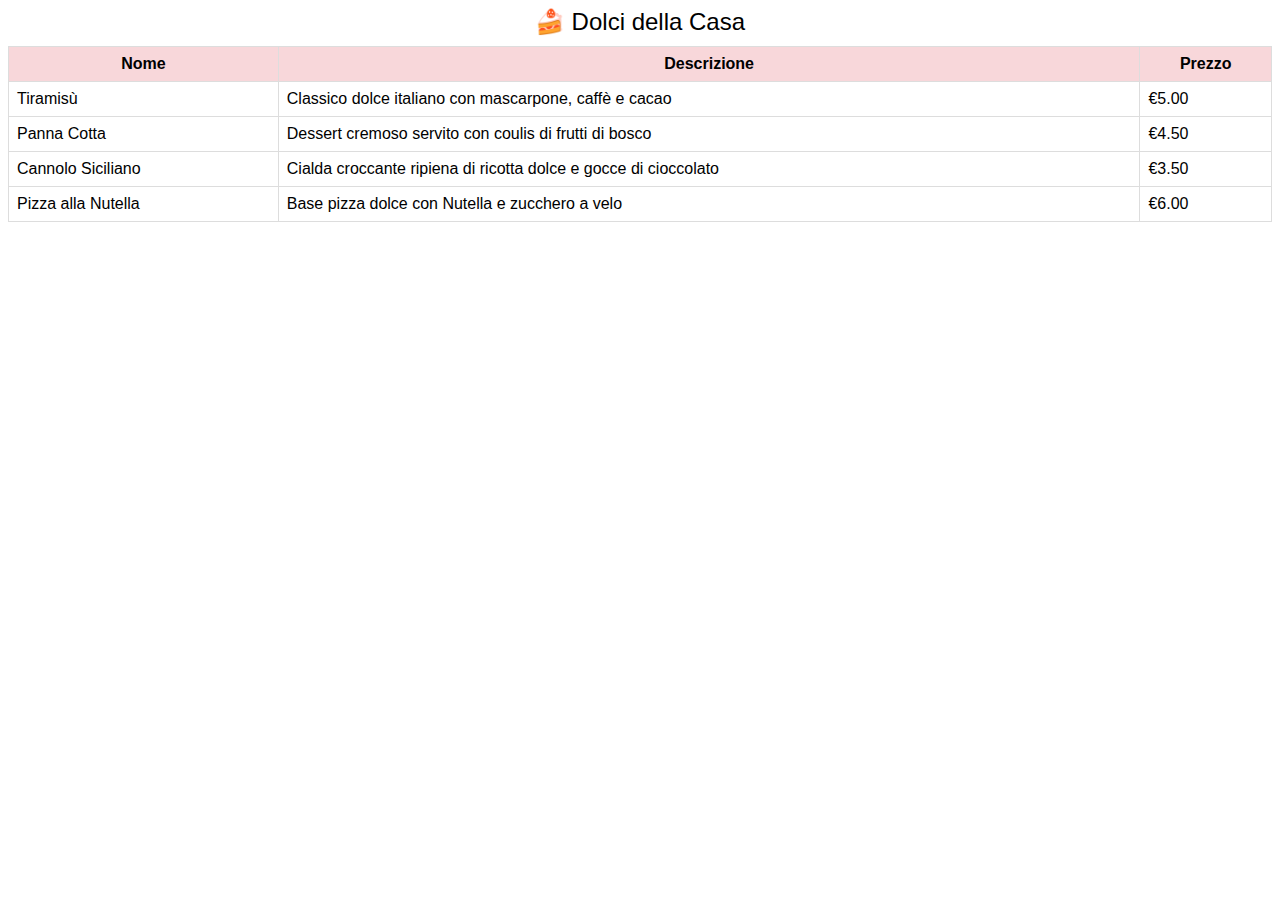
<file: Menu_Dolci.html>
<!DOCTYPE html>
<html lang="it">

<html>
    <head>
        <title>Menu dolci pizzeria</title>
    </head>
    <bodystyle="background:whitesmoke">

<table style="width:100%; border-collapse: collapse; font-family: Arial, sans-serif;">
  <caption style="font-size: 1.5em; margin-bottom: 10px;">🍰 Dolci della Casa</caption>
  <thead style="background-color: #f8d7da;">
    <tr>
      <th style="border: 1px solid #ddd; padding: 8px;">Nome</th>
      <th style="border: 1px solid #ddd; padding: 8px;">Descrizione</th>
      <th style="border: 1px solid #ddd; padding: 8px;">Prezzo</th>
    </tr>
  </thead>
  <tbody>
    <tr>
      <td style="border: 1px solid #ddd; padding: 8px;">Tiramisù</td>
      <td style="border: 1px solid #ddd; padding: 8px;">Classico dolce italiano con mascarpone, caffè e cacao</td>
      <td style="border: 1px solid #ddd; padding: 8px;">€5.00</td>
    </tr>
    <tr>
      <td style="border: 1px solid #ddd; padding: 8px;">Panna Cotta</td>
      <td style="border: 1px solid #ddd; padding: 8px;">Dessert cremoso servito con coulis di frutti di bosco</td>
      <td style="border: 1px solid #ddd; padding: 8px;">€4.50</td>
    </tr>
    <tr>
      <td style="border: 1px solid #ddd; padding: 8px;">Cannolo Siciliano</td>
      <td style="border: 1px solid #ddd; padding: 8px;">Cialda croccante ripiena di ricotta dolce e gocce di cioccolato</td>
      <td style="border: 1px solid #ddd; padding: 8px;">€3.50</td>
    </tr>
    <tr>
      <td style="border: 1px solid #ddd; padding: 8px;">Pizza alla Nutella</td>
      <td style="border: 1px solid #ddd; padding: 8px;">Base pizza dolce con Nutella e zucchero a velo</td>
      <td style="border: 1px solid #ddd; padding: 8px;">€6.00</td>
    </tr>
  </tbody>
</table>

    </body>
</html>
</file>
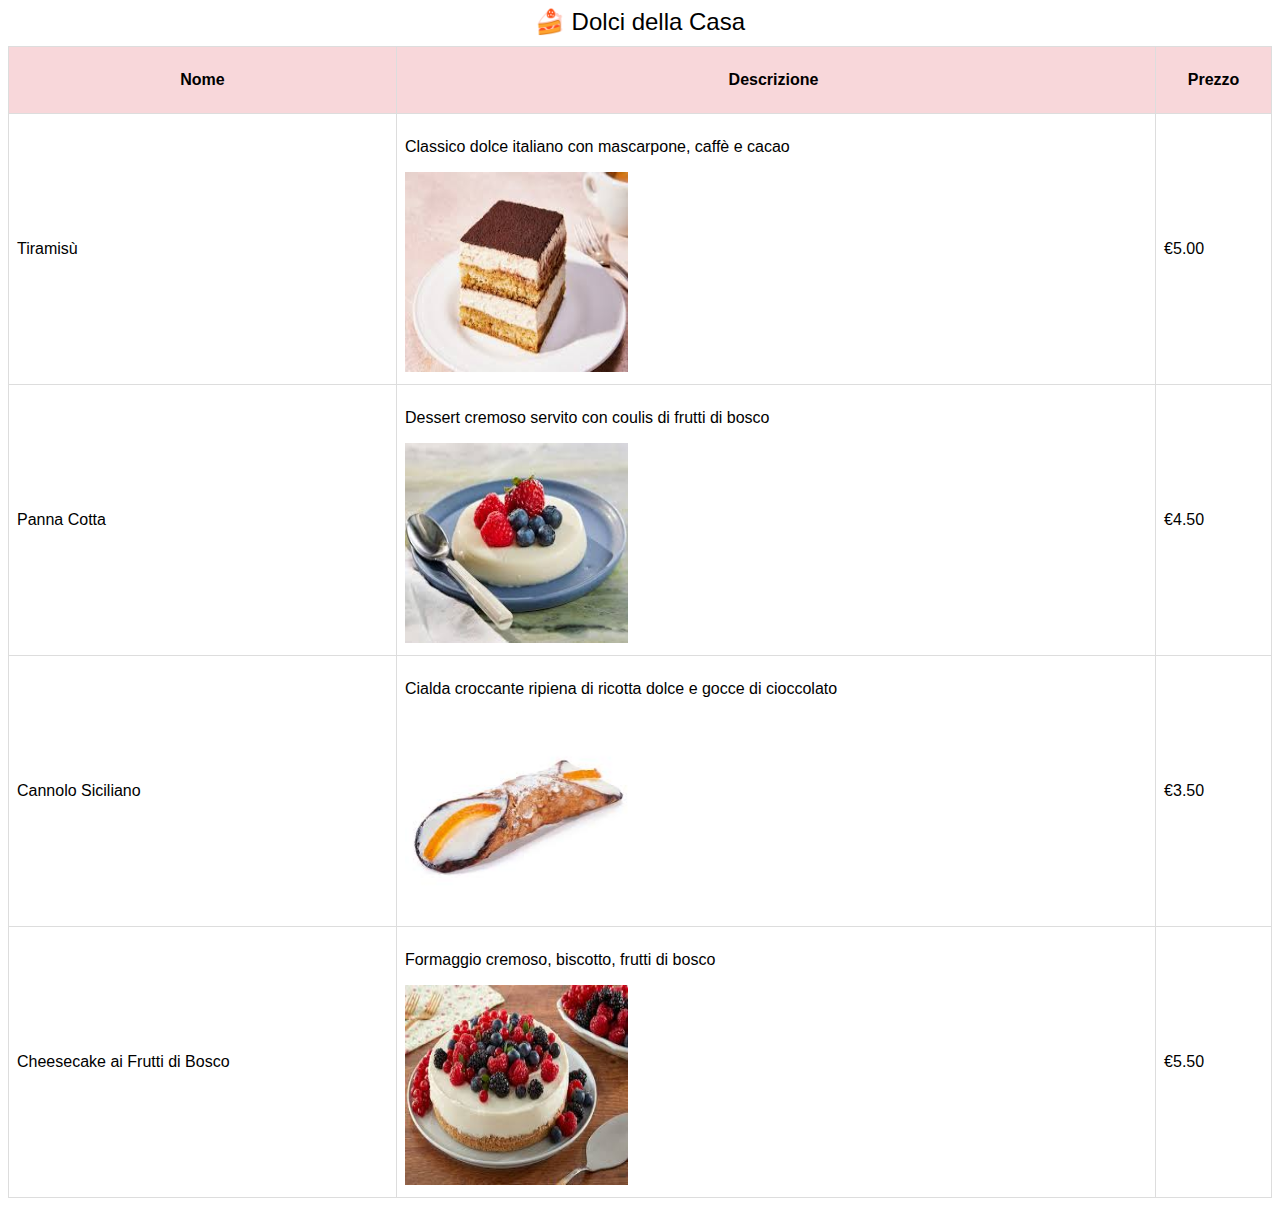
<file: Menu_Dolci/Menu_Dolci.html>
<!DOCTYPE html>
<html lang="it">

<html>
    <head>
        <title>Menu dolci pizzeria</title>
    </head>
  <body style="background:white">

<table style="width:100%; border-collapse: collapse; font-family: Arial, sans-serif;">
  <caption style="font-size: 1.5em; margin-bottom: 10px;">🍰 Dolci della Casa</caption>
  <thead style="background-color: #f8d7da;">
    <tr>
      <th style="border: 1px solid #ddd; padding: 8px;"><p>Nome</p></th>
      <th style="border: 1px solid #ddd; padding: 8px;"><p style="margin-left:-5px">Descrizione</p></th>
      <th style="border: 1px solid #ddd; padding: 8px;"><p>Prezzo</p></th>
    </tr>
  </thead>
  <tbody>
    <tr>
      <td style="border: 1px solid #ddd; padding: 8px;"><p>Tiramisù</p></td>
      <td style="border: 1px solid #ddd; padding: 8px;"><p>Classico dolce italiano con mascarpone, caffè e cacao </p><img src="Immagini/Tiramisu.png" width="30%" height="200"></td>
      <td style="border: 1px solid #ddd; padding: 8px;"><p>€5.00</p></td>
    </tr>
    <tr>
      <td style="border: 1px solid #ddd; padding: 8px;"><p>Panna Cotta</p></td>
      <td style="border: 1px solid #ddd; padding: 8px;"><p>Dessert cremoso servito con coulis di frutti di bosco </p><img src="Immagini/Panna_Cotta.png" width="30%" height="200"></td>
      <td style="border: 1px solid #ddd; padding: 8px;"><p>€4.50</p></td>
    </tr>
    <tr>
      <td style="border: 1px solid #ddd; padding: 8px;"><p>Cannolo Siciliano</p></td>
      <td style="border: 1px solid #ddd; padding: 8px;"><p>Cialda croccante ripiena di ricotta dolce e gocce di cioccolato</p> <img src="Immagini/Cannolo_Siciliano.png" width="30%" height="200"></td>
      <td style="border: 1px solid #ddd; padding: 8px;"><p>€3.50</p></td>
    </tr>
    <tr>
      <td style="border: 1px solid #ddd; padding: 8px;"><p>Cheesecake ai Frutti di Bosco</p></td>
      <td style="border: 1px solid #ddd; padding: 8px;"><p>Formaggio cremoso, biscotto, frutti di bosco</p> <img src="Immagini/Cheesecake.png" width="30%" height="200"></td>
      <td style="border: 1px solid #ddd; padding: 8px;"><p>€5.50</p></td>
    </tr>
  </tbody>
</table>

    </body>
</html>
</file>
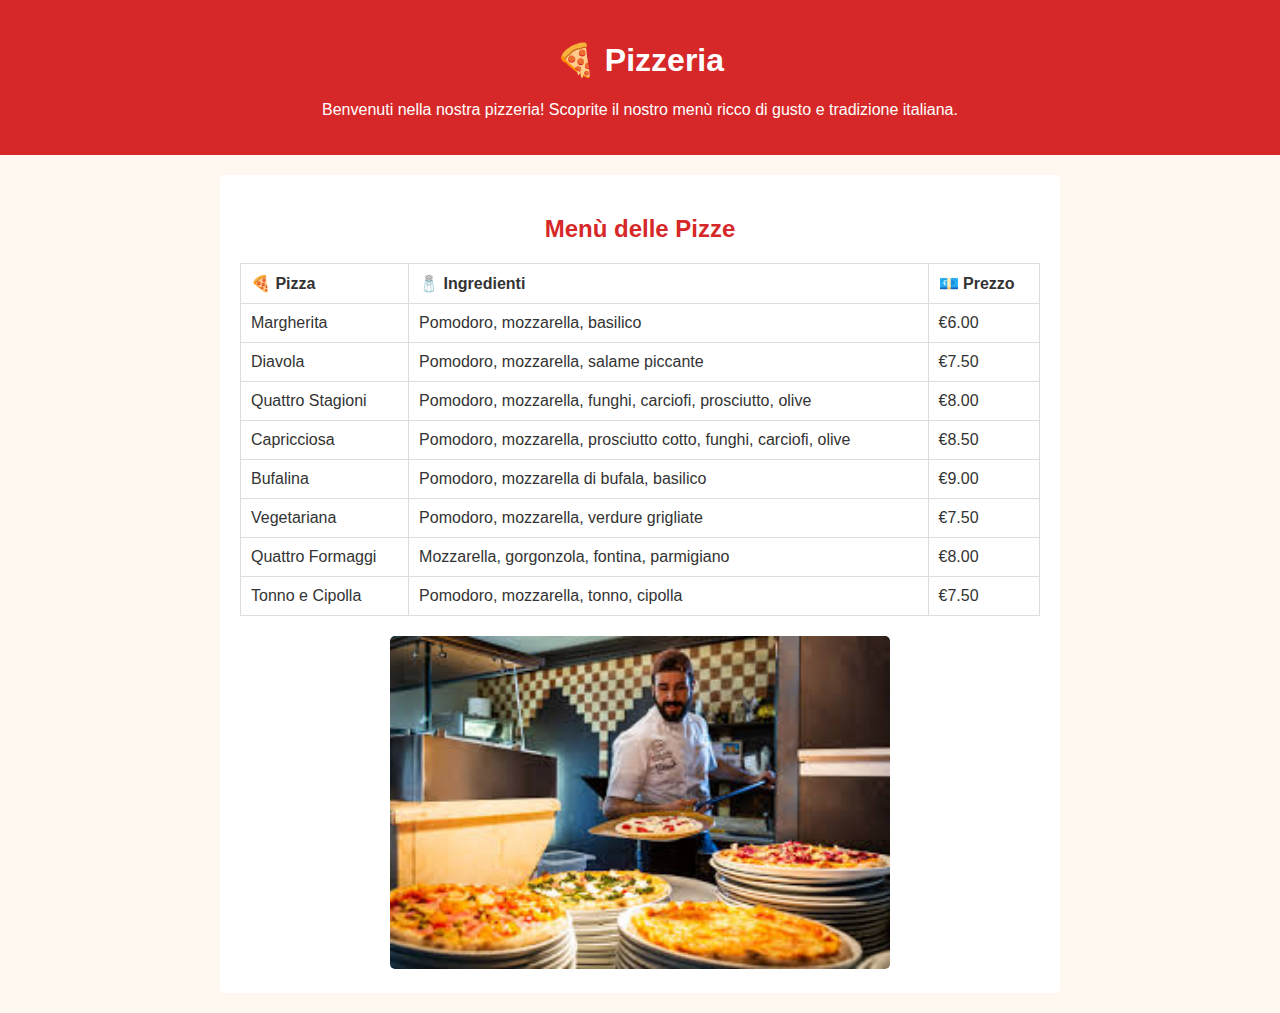
<file: menuPizze/menupizze.html>
<!DOCTYPE html>
<html lang="it">
<head>
    <meta charset="UTF-8">
    <meta name="viewport" content="width=device-width, initial-scale=1.0">
    <title>Menù Pizzeria</title>
    <link rel="stylesheet" href="stile/style.css">
</head>
<body>
    <header>
        <h1>🍕 Pizzeria</h1>
        <p>Benvenuti nella nostra pizzeria! Scoprite il nostro menù ricco di gusto e tradizione italiana.</p>
    </header>

    <main>
        <section class="menu">
            <h2>Menù delle Pizze</h2>
            <table>
                <thead>
                    <tr>
                        <th>🍕 Pizza</th>
                        <th>🧂 Ingredienti</th>
                        <th>💶 Prezzo</th>
                    </tr>
                </thead>
                <tbody>
                    <tr>
                        <td>Margherita</td>
                        <td>Pomodoro, mozzarella, basilico</td>
                        <td>€6.00</td>
                    </tr>
                    <tr>
                        <td>Diavola</td>
                        <td>Pomodoro, mozzarella, salame piccante</td>
                        <td>€7.50</td>
                    </tr>
                    <tr>
                        <td>Quattro Stagioni</td>
                        <td>Pomodoro, mozzarella, funghi, carciofi, prosciutto, olive</td>
                        <td>€8.00</td>
                    </tr>
                    <tr>
                        <td>Capricciosa</td>
                        <td>Pomodoro, mozzarella, prosciutto cotto, funghi, carciofi, olive</td>
                        <td>€8.50</td>
                    </tr>
                    <tr>
                        <td>Bufalina</td>
                        <td>Pomodoro, mozzarella di bufala, basilico</td>
                        <td>€9.00</td>
                    </tr>
                    <tr>
                        <td>Vegetariana</td>
                        <td>Pomodoro, mozzarella, verdure grigliate</td>
                        <td>€7.50</td>
                    </tr>
                    <tr>
                        <td>Quattro Formaggi</td>
                        <td>Mozzarella, gorgonzola, fontina, parmigiano</td>
                        <td>€8.00</td>
                    </tr>
                    <tr>
                        <td>Tonno e Cipolla</td>
                        <td>Pomodoro, mozzarella, tonno, cipolla</td>
                        <td>€7.50</td>
                    </tr>
                </tbody>
            </table>
        </section>

        <section class="image">
            <img src="immaginePizza.jpg" alt="Pizza deliziosa">
        </section>
    </main>

</body>
</html>
</file>
<file: menuPizze/stile/style.css>
body {
    font-family: Arial, sans-serif;
    background-color: #fff8f0;
    color: #333;
    margin: 0;
    padding: 0;
}

header {
    background-color: #d62828;
    color: white;
    text-align: center;
    padding: 20px;
}

main {
    max-width: 800px;
    margin: 20px auto;
    background-color: white;
    padding: 20px;
    border-radius: 5px;
}

h2 {
    text-align: center;
    color: #d62828;
}

table {
    width: 100%;
    border-collapse: collapse;
    margin-top: 20px;
}

th, td {
    border: 1px solid #ddd;
    padding: 10px;
    text-align: left;
}





.image {
    text-align: center;
    margin-top: 20px;
}

.image img {
    width: 80%;
    max-width: 500px;
    border-radius: 5px;
}
</file>
